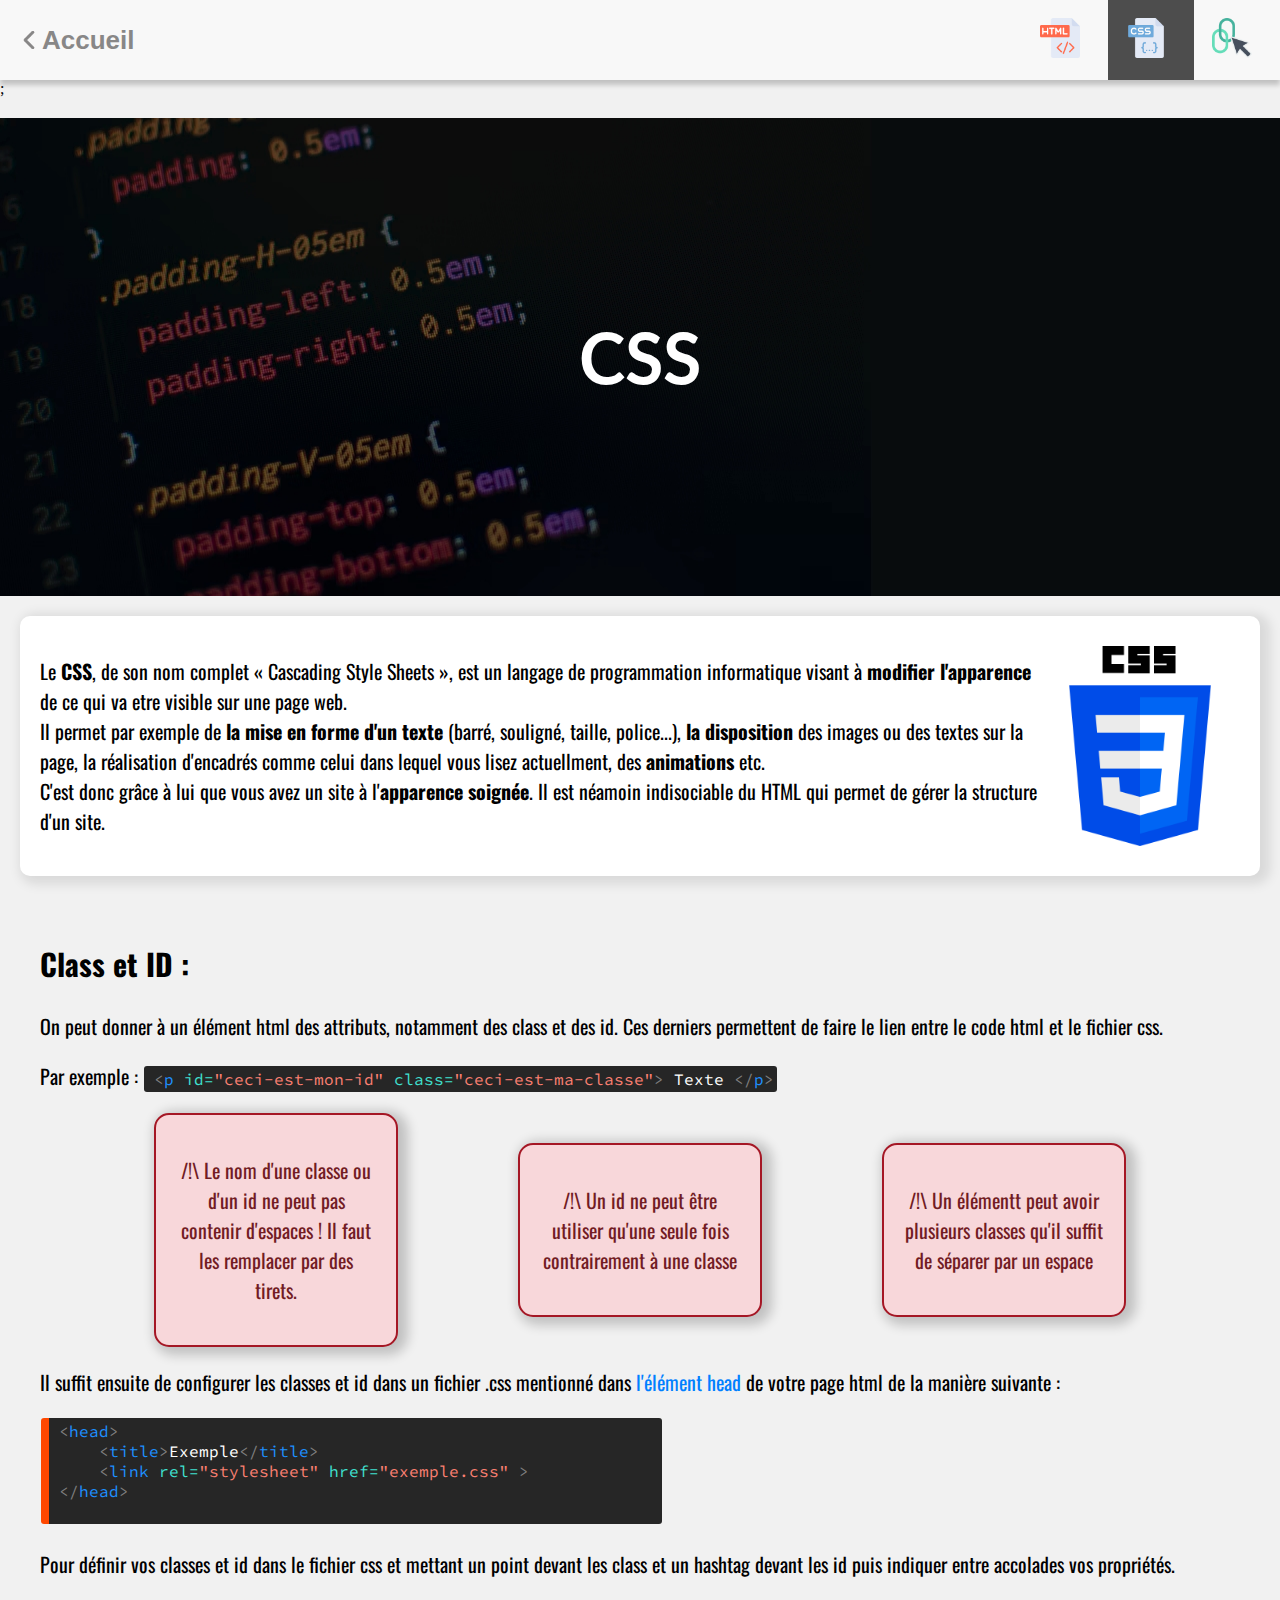
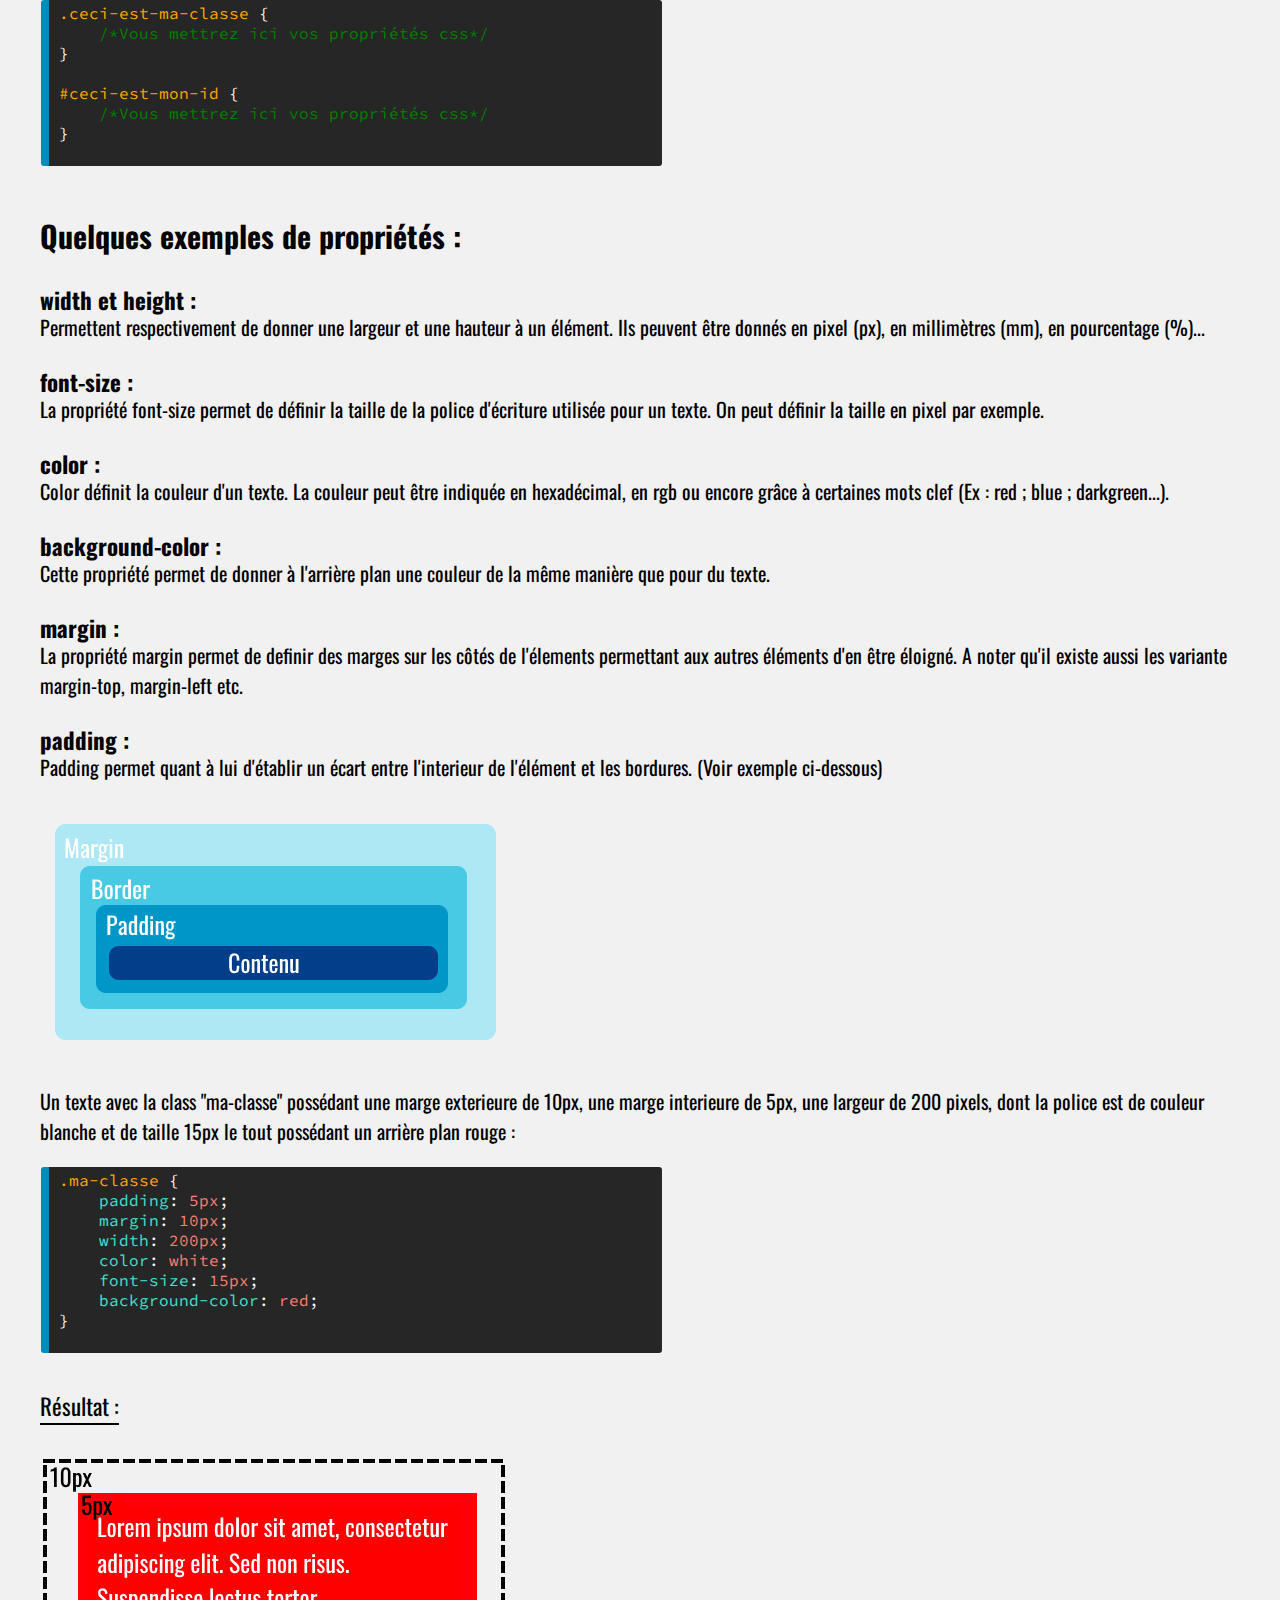
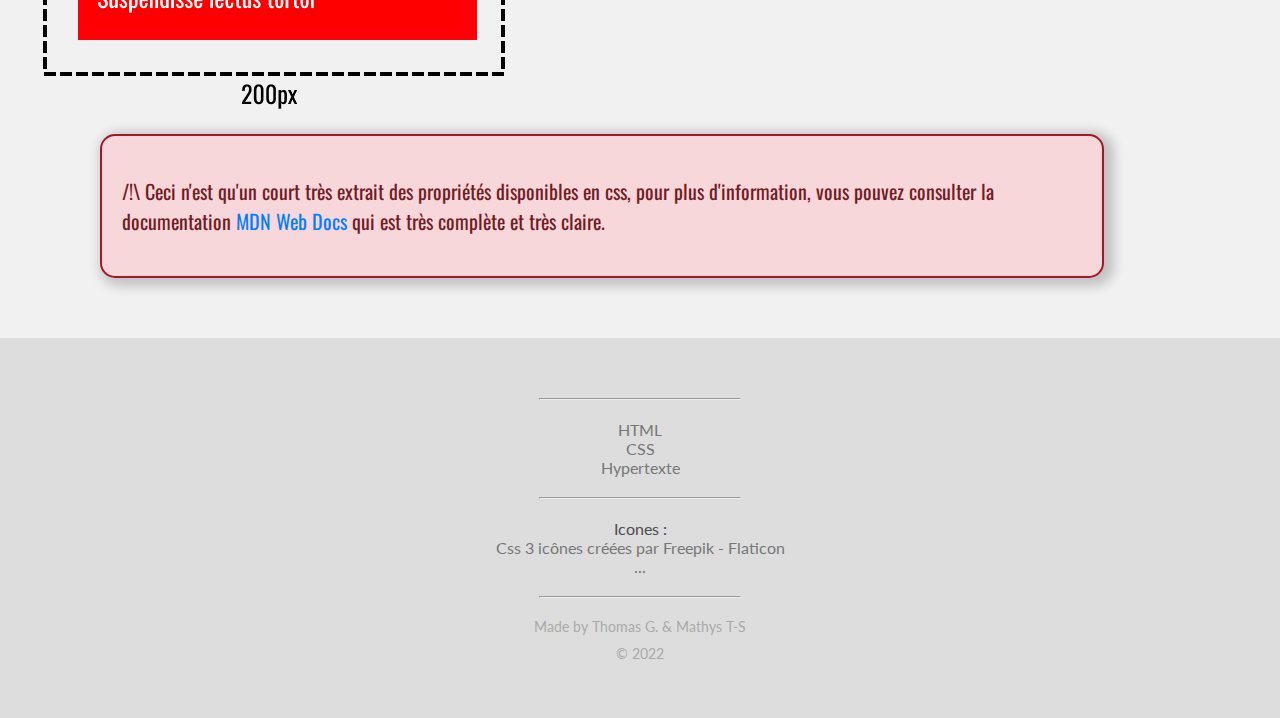
<file: grp6/css.html>
<!DOCTYPE html>
<html>
<head>
    <meta charset="UTF-8" />
    <meta name="viewport" content="width=device-width" />
    <link rel="stylesheet" href="style/default.css" />
    <link rel="stylesheet" href="style/navigation-bar.css" />
    <link rel="stylesheet" href="style/footer.css" />
    <title>CSS</title>
    <link rel="icon" type="image/png" href="img/css.png" />

    <!-- Polices d'ecriture : -->
    <link rel="preconnect" href="https://fonts.googleapis.com"> 
    <link rel="preconnect" href="https://fonts.gstatic.com" crossorigin> 
    <link href="https://fonts.googleapis.com/css2?family=Oswald:wght@300&display=swap" rel="stylesheet">
    <link href="https://fonts.googleapis.com/css2?family=Lato&display=swap" rel="stylesheet"> 
</head>

<body>
    <header>

        <div class="navigation-bar">
            <a href="../2nd5-grp6.html">
                <div class="navigation-left">
                    <img src="img/fleche.png" id="fleche"/>
                    <h1>Accueil</h1>
                </div>
            </a>
            
            <nav>
                    <ul>
                        <a href="html.html">
                            <div class="navigation-container">
                                <li><img class="navigation-icon" src="./img/html.png" ></li>
                            </div>
                        </a>
                        <a href="#">
                            <div class="navigation-container active">
                                <li><img class="navigation-icon" src="./img/css.png" ></li>
                            </div>
                        </a>
                        <a href="hyperlink.html">
                            <div class="navigation-container">
                                <li><img class="navigation-icon" src="./img/hyperlink.png" ></li>
                            </div>
                        </a>
                    </ul>
            </nav>
        </div>
        
    </header>;
    <div class="head" id="head-css">
        <h1>CSS</h1>
    </div>
    <div class="bloc">
        <p>
            Le <b>CSS</b>, de son nom complet « Cascading Style Sheets », est un langage de programmation informatique visant à <b>modifier l'apparence</b> de ce qui va etre visible sur une page web. <br>
            Il permet par exemple de <b>la mise en forme d'un texte</b> (barré, souligné, taille, police...), <b>la disposition</b> des images ou des textes sur la page, 
            la réalisation d'encadrés comme celui dans lequel vous lisez actuellment, des <b>animations</b> etc. <br>
            C'est donc grâce à lui que vous avez un site à l'<b>apparence soignée</b>. Il est néamoin indisociable du HTML qui permet de gérer la structure d'un site. 
        </p>
        <img id="css-logo" src="img/css-3-logo.png">
    </div>
    <div class="css-content">
        <h2>Class et ID :</h2>
        <p>On peut donner à un élément html des attributs, notamment des class et des id. Ces derniers permettent de faire le lien entre le code html et le fichier css.</p>
        <p>
            Par exemple :
            <span class="code" style="width: auto;" >
                <span class="balise">&lt;</span><span class="balise-text">p</span> <span class="attribute">id=</span><span class="attribute-value">"ceci-est-mon-id"</span> <span class="attribute">class=</span><span class="attribute-value">"ceci-est-ma-classe"</span><span class="balise">&gt;</span>
                Texte
                <span class="balise">&lt;/</span><span class="balise-text">p</span><span class="balise">&gt;</span>
            </span>
        </p>
        <div class="warning">
            <div class="warning-items">
               <p>/!\ Le nom d'une classe ou d'un id ne peut pas contenir d'espaces ! Il faut les remplacer par des tirets.</p> 
            </div>
            <div class="warning-items">
                <p>/!\ Un id ne peut être utiliser qu'une seule fois contrairement à une classe</p>
            </div>
            <div class="warning-items">
                <p>/!\ Un élémentt peut avoir plusieurs classes qu'il suffit de séparer par un espace</p>
            </div>
        </div>
        <p>Il suffit ensuite de configurer les classes et id dans un fichier .css mentionné dans <a href="html.html#head">l'élément head</a> de votre page html de la manière suivante :</p>
        <pre class="code html-language">
<span class="balise">&lt;</span><span class="balise-text">head</span><span class="balise">&gt;</span>
    <span class="balise">&lt;</span><span class="balise-text">title</span><span class="balise">&gt;</span>Exemple<span class="balise">&lt;/</span><span class="balise-text">title</span><span class="balise">&gt;</span>
    <span class="balise">&lt;</span><span class="balise-text">link</span> <span class="attribute">rel=</span><span class="attribute-value">"stylesheet"</span> <span class="attribute">href=</span><span class="attribute-value">"exemple.css"</span> <span class="balise">&gt;</span>
<span class="balise">&lt;/</span><span class="balise-text">head</span><span class="balise">&gt;</span>
        </pre>
        <p>Pour définir vos classes et id dans le fichier css et mettant un point devant les class et un hashtag devant les id puis indiquer entre accolades vos propriétés.</p>
        <pre class="code css-language">
<span class="css-id">.ceci-est-ma-classe</span> {
    <span class="comment">/*Vous mettrez ici vos propriétés css*/</span>
}

<span class="css-id">#ceci-est-mon-id</span> {
    <span class="comment">/*Vous mettrez ici vos propriétés css*/</span>
}
        </pre>
        <br><br>
        <h2>Quelques exemples de propriétés :</h2>
        <h3>width et height :</h3>
        <p>Permettent respectivement de donner une largeur et une hauteur à un élément. Ils peuvent être donnés en pixel (px), en millimètres (mm), en pourcentage (%)... </p>
        <h3>font-size :</h3>
        <p>La propriété font-size permet de définir la taille de la police d'écriture utilisée pour un texte. On peut définir la taille en pixel par exemple.</p>
        <h3>color :</h3>
        <p>Color définit la couleur d'un texte. La couleur peut être indiquée en hexadécimal, en rgb ou encore grâce à certaines mots clef (Ex : red ; blue ; darkgreen...).</p>
        <h3>background-color :</h3>
        <p>Cette propriété permet de donner à l'arrière plan une couleur de la même manière que pour du texte.</p>
        <h3>margin :</h3>
        <p>La propriété margin permet de definir des marges sur les côtés de l'élements permettant aux autres éléments d'en être éloigné. A noter qu'il existe aussi les variante margin-top, margin-left etc.</p>
        <h3>padding :</h3>
        <p>Padding permet quant à lui d'établir un écart entre l'interieur de l'élément et les bordures. (Voir exemple ci-dessous)</p>
        <img class="schema-css" src="./img/schema_css.png" alt="schema paddding/margin" ><br>
        <p>Un texte avec la class "ma-classe" possédant une marge exterieure de 10px, une marge interieure de 5px, une largeur de 200 pixels, dont la police est de couleur blanche et de taille 15px le tout possédant un arrière plan rouge :</p>
        <pre class="code css-language">
<span class="css-id">.ma-classe</span> {
    <span class="attribute">padding</span>: <span class="attribute-value">5px</span>;
    <span class="attribute">margin</span>: <span class="attribute-value">10px</span>;
    <span class="attribute">width</span>: <span class="attribute-value">200px</span>;
    <span class="attribute">color</span>: <span class="attribute-value">white</span>;
    <span class="attribute">font-size</span>: <span class="attribute-value">15px</span>;
    <span class="attribute">background-color</span>: <span class="attribute-value">red</span>;
}
        </pre>
        <h4>Résultat :</h4>
        <img class="schema-css" src="./img/schema_result.png" alt="schema paddding/margin" >
        <div class="warning-items" style="width: 80%; margin-top: 20px;">
            <p>/!\ Ceci n'est qu'un court très extrait des propriétés disponibles en css, pour plus d'information, vous pouvez consulter la documentation <a href="https://developer.mozilla.org/fr/" target="_blank">MDN Web Docs</a> qui est très complète et très claire.</p> 
         </div>
    </div>
    <footer class="footer">
        <ul>
            <hr>
            <li><a href="html.html">HTML</a></li>
            <li><a href="#">CSS</a></li>
            <li><a href="hyperlink.html">Hypertexte</a></li>
            <hr>
            Icones :
            <li><a href="https://www.flaticon.com/fr/icones-gratuites/css-3" title="css 3 icônes">Css 3 icônes créées par Freepik - Flaticon</a></li>
            <li><a href="../2nd5-grp6.html#pied_de_page">...</a></li>
            <hr>
            <li class="copyright">Made by Thomas G. & Mathys T-S</li>
            <li class="copyright">&copy; 2022</li>
        </ul>
    </footer>
</body>
</html>
</file>
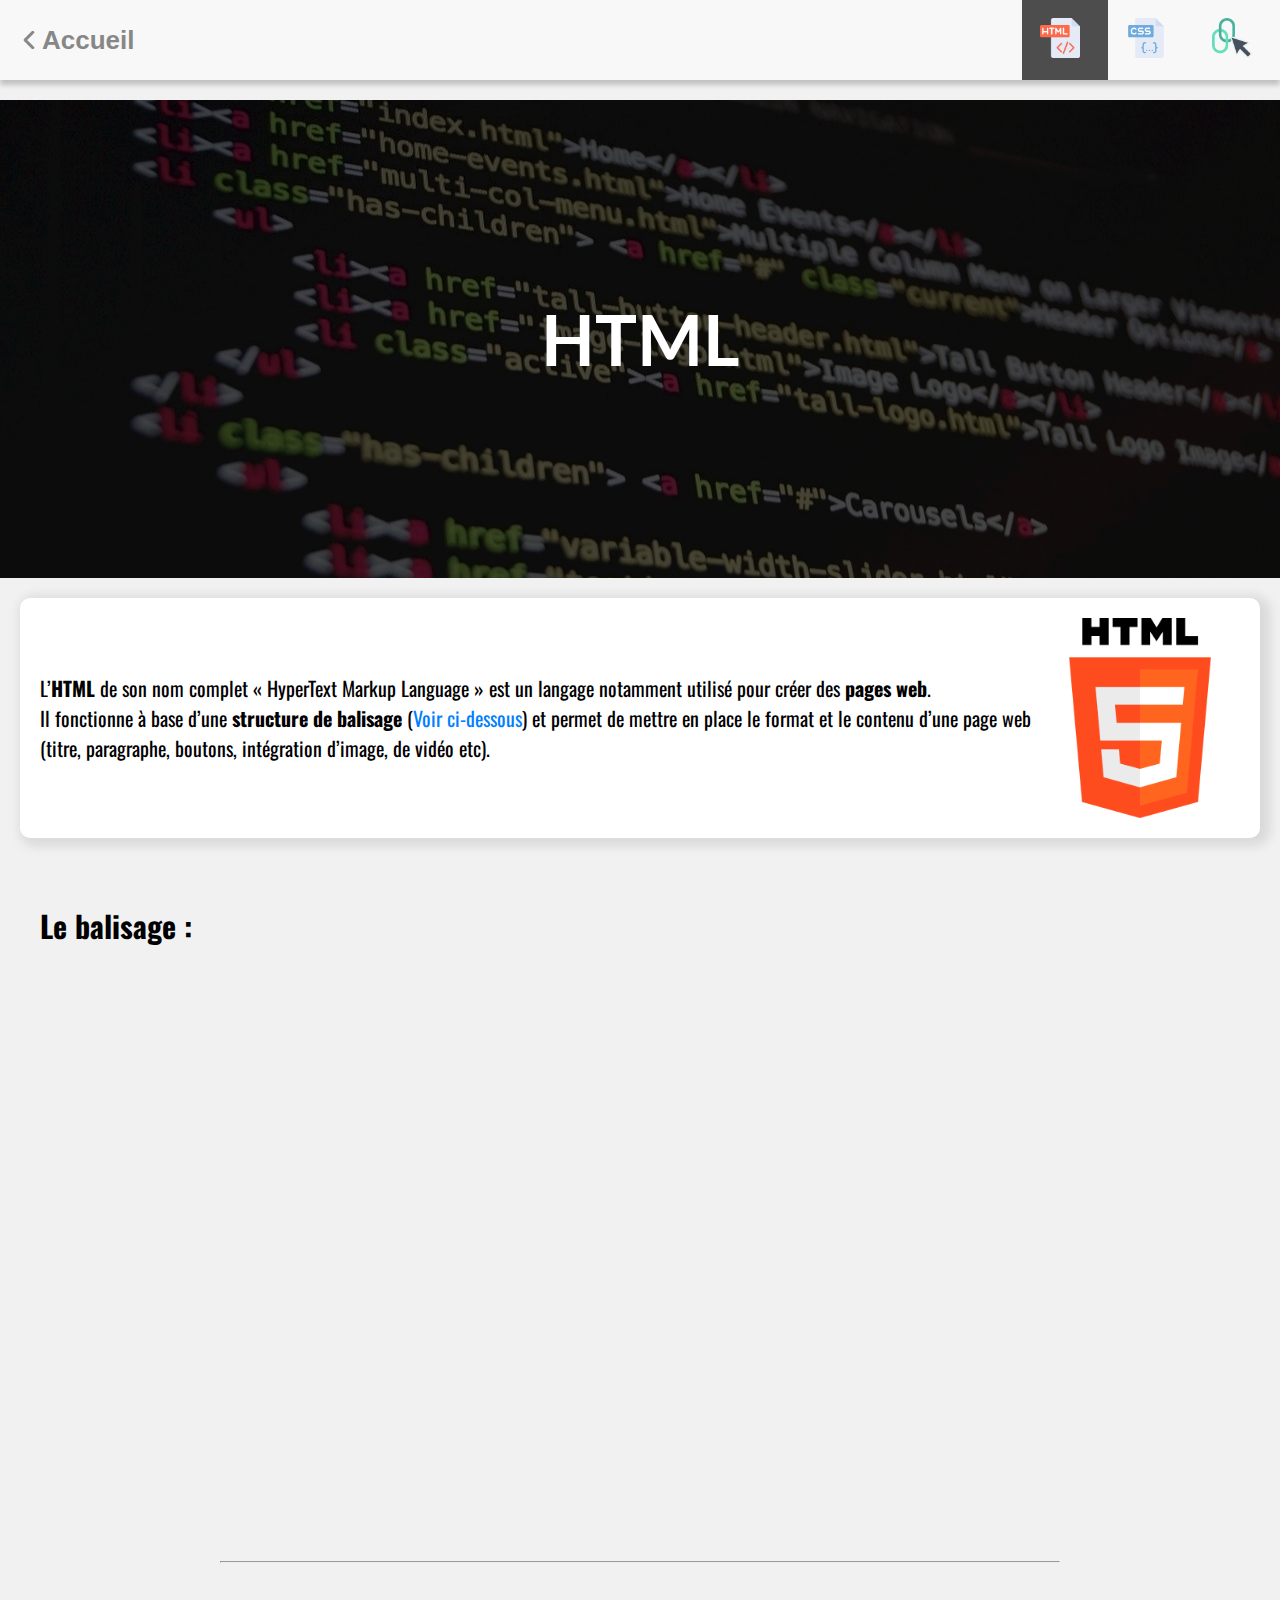
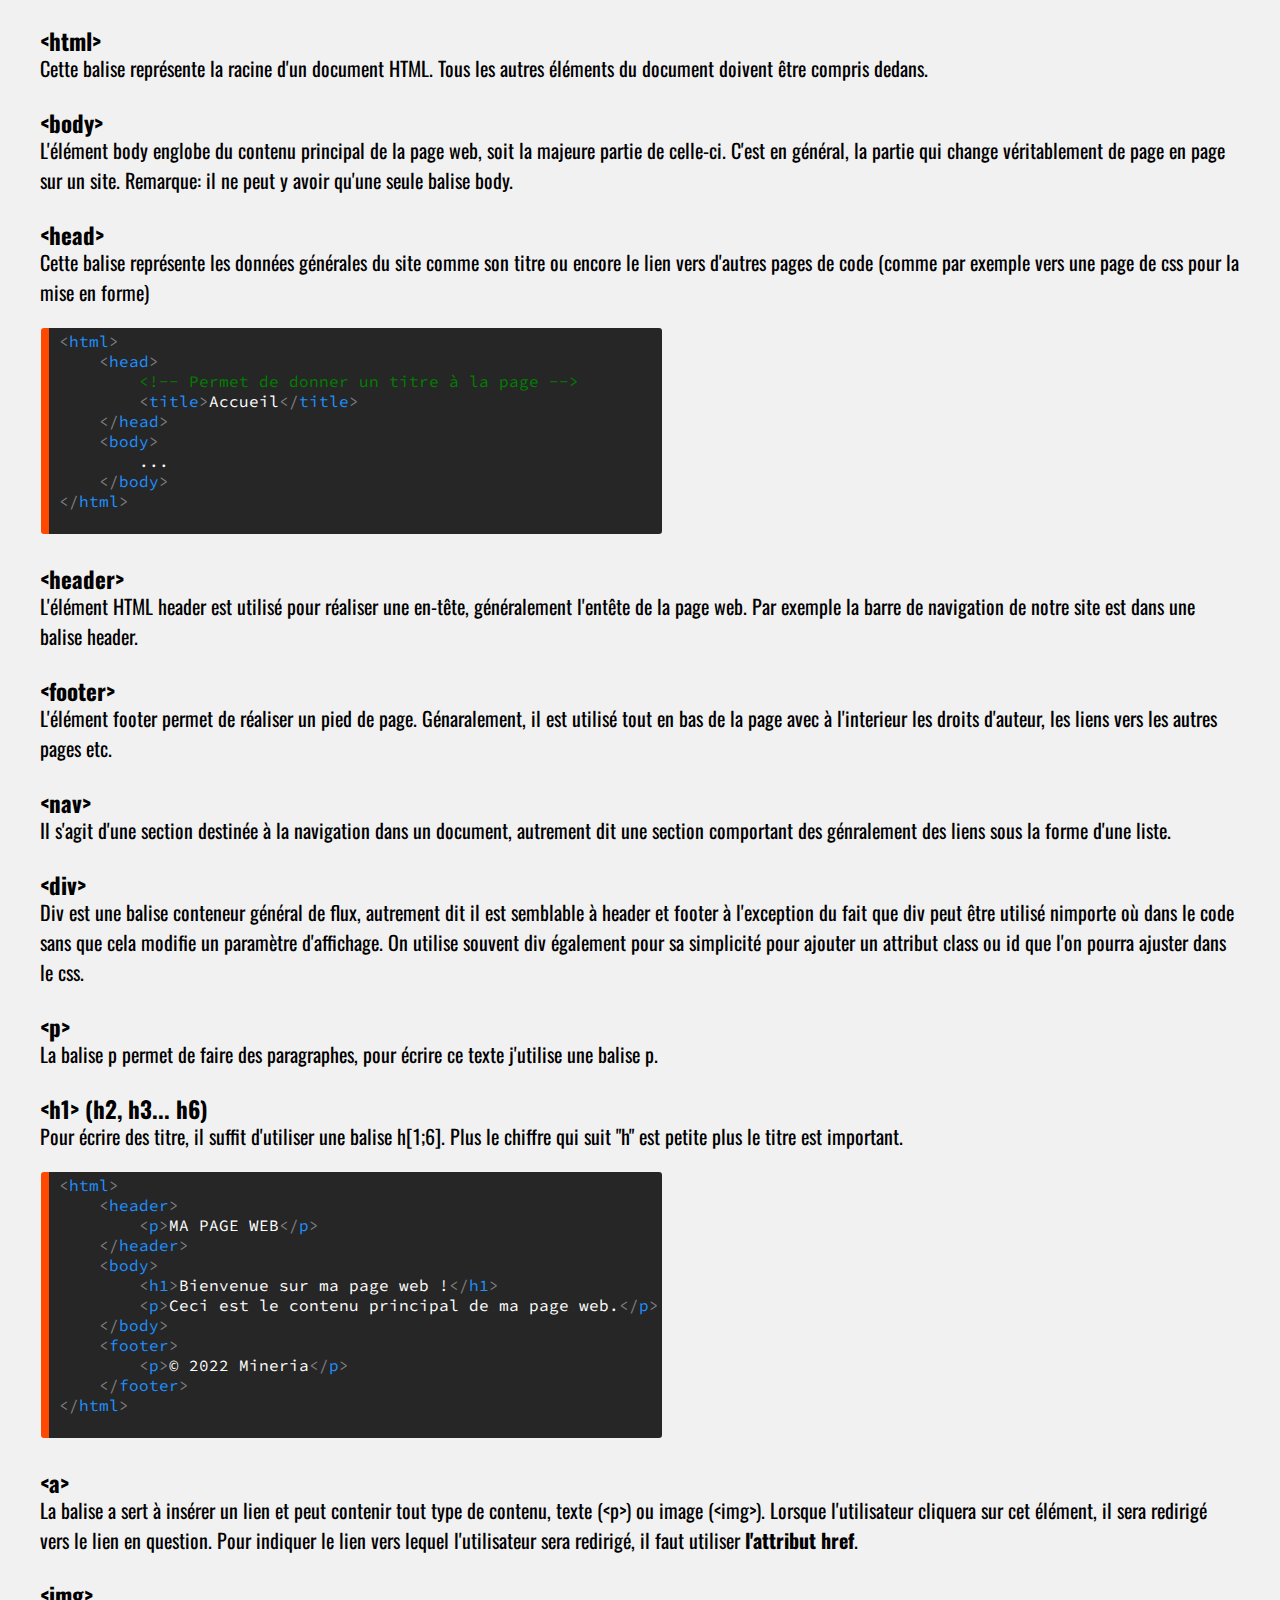
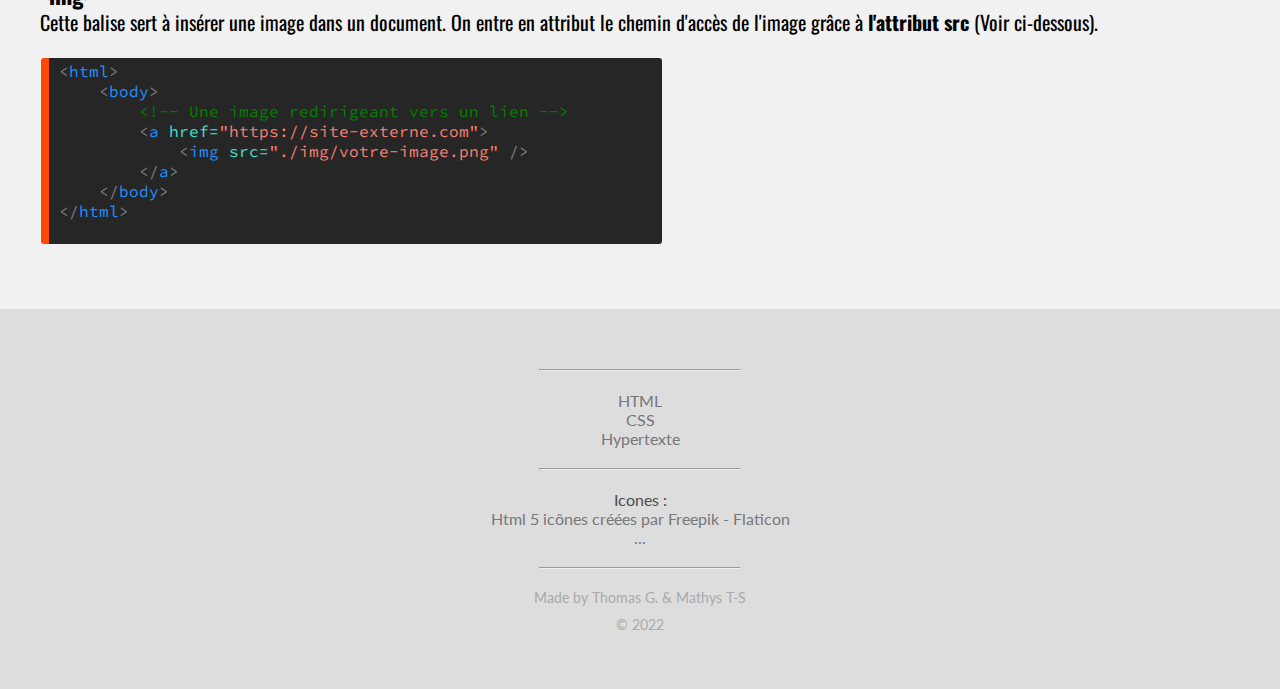
<file: grp6/html.html>
<!DOCTYPE html>
<html>
<head>
    <meta charset= "UTF-8" /> <!-- Pour les caractères spéciaux -->
    <meta name="viewport" content="width=device-width" /> <!-- Permet le responsive design -->

    <!-- Les fichiers css : -->
    <link rel="stylesheet" href="style/default.css" />
    <link rel="stylesheet" href="style/navigation-bar.css" />
    <link rel="stylesheet" href="style/footer.css" />
    <title>HTML</title>
    <link rel="icon" type="image/png" href="img/html.png" />

    <!-- Polices d'ecriture : -->
    <link rel="preconnect" href="https://fonts.googleapis.com"> 
    <link rel="preconnect" href="https://fonts.gstatic.com" crossorigin> 
    <link href="https://fonts.googleapis.com/css2?family=Oswald:wght@300&display=swap" rel="stylesheet">
    <link href="https://fonts.googleapis.com/css2?family=Lato&display=swap" rel="stylesheet"> 
    <link href="https://fonts.googleapis.com/css2?family=Source+Code+Pro:wght@300&display=swap" rel="stylesheet"> 
    
    <!-- Les fichiers javaScript : -->
    <script defer src="./scripts/app.js"></script>

</head>

<body>
    <header>

        <div class="navigation-bar">
            <a href="../2nd5-grp6.html">
                <div class="navigation-left">
                    <img src="img/fleche.png" id="fleche"/>
                    <h1>Accueil</h1>
                </div>
            </a>
            
            <nav>
                    <ul>
                        <a href="#">
                            <div class="navigation-container active">
                                <li><img class="navigation-icon" src="./img/html.png" ></li>
                            </div>
                        </a>
                        <a href="css.html">
                            <div class="navigation-container">
                                <li><img class="navigation-icon" src="./img/css.png" ></li>
                            </div>
                        </a>
                        <a href="hyperlink.html">
                            <div class="navigation-container">
                                <li><img class="navigation-icon" src="./img/hyperlink.png" ></li>
                            </div>
                        </a>
                    </ul>
            </nav>
        </div>
        
    </header>

    <div class="head" id="head-html">
        <h1>HTML</h1>
    </div>

    <div class="bloc">
        <p>
            L’<b>HTML</b> de son nom complet « HyperText Markup Language » est un langage notamment utilisé pour créer des <b>pages web</b>. <br>
            Il fonctionne à base d’une <b>structure de balisage</b> (<a href="#balisage">Voir ci-dessous</a>) 
            et permet de mettre en place le format et le contenu d’une page web (titre, paragraphe, boutons, intégration d’image,  de vidéo etc).
        </p>
        <img id="html-logo" src="img/html-5-logo.png" alt="logo du langage HTML">
    </div>

    <div id="balisage">
        <h2>Le balisage :</h2>
        <div id="balisage-schema">
                <div id="img-balisage">
                <img src="img/schema_html.png" alt="schema d'un exemple de balisage HTML"/>
                <p>
                    Exemple de balisage HTML
                </p>
            </div>
            <p id="text-balisage">
                Les langages de balisage fonctionnent reposent sur <b>des balises</b>, se sont des unités syntaxiques déliminant du texte pouvant être comprises par un programme informatique. <br>
                En HTML, les balises sont caractérisées par une suite de caractères <b>encadré par les signes &lt; et &gt;</b>. Elles <b>fonctionnent par deux</b>, une balise d'ouverture et une balise de fermeture sous la forme &lt;/...&gt; <br>
                <br><u>Par exemple :</u><br>
                <span class="code" style="width: auto;" >
                    <span class="balise">&lt;</span><span class="balise-text">p</span><span class="balise">&gt;</span>
                    Ceci est un paragraphe
                    <span class="balise">&lt;/</span><span class="balise-text">p</span><span class="balise">&gt;</span>
                </span><br>
                Ici, c'est la balise &lt;p&gt; (permet de définir un paragraphe) qui est utilisée. On peut voir la balise d'ouverture et celle de fermeture avec la phrase contenue dans cet élément.
                <br>
                <!-- <button class="border-button">Ceci est un boutton de test</button> -->
            </p>
        </div>
        
        <hr style="margin: 20px 15%;">
        <div>
            <!-- Ceci est un paragraphe qui présennte les différentes balises présente sur l'image du dessus avec premièrement, les balises html, body et head. 
            Ensuite les fonctions des balises header, nav, div et footer sont expliquées. Puis pour finir, c'est au tour de a, p et img. 
            Avec des exemple de code pour illustrer convenablement les propos ainsi qu'une sous partie pour chaque balise pour garder une page ahérée et agréable à lire. -->
            <br>
            <h3>&lt;html&gt;</h3>
            <p>Cette balise représente la racine d'un document HTML. Tous les autres éléments du document doivent être compris dedans.</p>
            <h3>&lt;body&gt;</h3>
            <p>L'élément body englobe du contenu principal de la page web, soit la majeure partie de celle-ci. C'est en général, la partie qui change véritablement de page en page sur un site. Remarque: il ne peut y avoir qu'une seule balise body.</p>
            <h3 id="head">&lt;head&gt;</h3>
            <p>Cette balise représente les données générales du site comme son titre ou encore le lien vers d'autres pages de code (comme par exemple vers une page de css pour la mise en forme)</p>
            <pre class="code html-language">
<span class="balise">&lt;</span><span class="balise-text">html</span><span class="balise">&gt;</span>  
    <span class="balise">&lt;</span><span class="balise-text">head</span><span class="balise">&gt;</span>
        <span class="comment">&lt;!-- Permet de donner un titre à la page --&gt;</span>
        <span class="balise">&lt;</span><span class="balise-text">title</span><span class="balise">&gt;</span>Accueil<span class="balise">&lt;/</span><span class="balise-text">title</span><span class="balise">&gt;</span>
    <span class="balise">&lt;/</span><span class="balise-text">head</span><span class="balise">&gt;</span>
    <span class="balise">&lt;</span><span class="balise-text">body</span><span class="balise">&gt;</span>
        ...
    <span class="balise">&lt;/</span><span class="balise-text">body</span><span class="balise">&gt;</span>
<span class="balise">&lt;/</span><span class="balise-text">html</span><span class="balise">&gt;</span>
            </pre><br>
            <h3>&lt;header&gt;</h3>
            <p>L'élément HTML header est utilisé pour réaliser une en-tête, généralement l'entête de la page web. Par exemple la barre de navigation de notre site est dans une balise header.</p>
            <h3>&lt;footer&gt;</h3>
            <p>L'élément footer permet de réaliser un pied de page. Génaralement, il est utilisé tout en bas de la page avec à l'interieur les droits d'auteur, les liens vers les autres pages etc.</p>
            <h3>&lt;nav&gt;</h3>
            <p>Il s'agit d'une section destinée à la navigation dans un document, autrement dit une section comportant des génralement des liens sous la forme d'une liste.</p>
            <h3>&lt;div&gt;</h3>
            <p>Div est une balise conteneur général de flux, autrement dit il est semblable à header et footer à l'exception du fait que div peut être utilisé nimporte où dans le code sans que cela modifie un paramètre d'affichage. On utilise souvent div également pour sa simplicité pour ajouter un attribut class ou id que l'on pourra ajuster dans le css.</p>
            <h3>&lt;p&gt;</h3>
            <p>La balise p permet de faire des paragraphes, pour écrire ce texte j'utilise une balise p.</p>
            <h3>&lt;h1&gt; (h2, h3... h6)</h3>
            <p>Pour écrire des titre, il suffit d'utiliser une balise h[1;6]. Plus le chiffre qui suit "h" est petite plus le titre est important.</p>
            <pre class="code html-language">
<span class="balise">&lt;</span><span class="balise-text">html</span><span class="balise">&gt;</span>
    <span class="balise">&lt;</span><span class="balise-text">header</span><span class="balise">&gt;</span>
        <span class="balise">&lt;</span><span class="balise-text">p</span><span class="balise">&gt;</span>MA PAGE WEB<span class="balise">&lt;/</span><span class="balise-text">p</span><span class="balise">&gt;</span>
    <span class="balise">&lt;/</span><span class="balise-text">header</span><span class="balise">&gt;</span>
    <span class="balise">&lt;</span><span class="balise-text">body</span><span class="balise">&gt;</span>
        <span class="balise">&lt;</span><span class="balise-text">h1</span><span class="balise">&gt;</span>Bienvenue sur ma page web !<span class="balise">&lt;/</span><span class="balise-text">h1</span><span class="balise">&gt;</span>
        <span class="balise">&lt;</span><span class="balise-text">p</span><span class="balise">&gt;</span>Ceci est le contenu principal de ma page web.<span class="balise">&lt;/</span><span class="balise-text">p</span><span class="balise">&gt;</span>
    <span class="balise">&lt;/</span><span class="balise-text">body</span><span class="balise">&gt;</span>
    <span class="balise">&lt;</span><span class="balise-text">footer</span><span class="balise">&gt;</span>
        <span class="balise">&lt;</span><span class="balise-text">p</span><span class="balise">&gt;</span>&copy; 2022 Mineria<span class="balise">&lt;/</span><span class="balise-text">p</span><span class="balise">&gt;</span>
    <span class="balise">&lt;/</span><span class="balise-text">footer</span><span class="balise">&gt;</span>
<span class="balise">&lt;/</span><span class="balise-text">html</span><span class="balise">&gt;</span>
            </pre>
            <h3 id="a">&lt;a&gt;</h3>
            <p>La balise a sert à insérer un lien et peut contenir tout type de contenu, texte (&lt;p&gt;) ou image (&lt;img&gt;). Lorsque l'utilisateur cliquera sur cet élément, il sera redirigé vers le lien en question. Pour indiquer le lien vers lequel l'utilisateur sera redirigé, il faut utiliser <b>l'attribut href</b>.</p>
            <h3>&lt;img&gt;</h3>
            <p>Cette balise sert à insérer une image dans un document. On entre en attribut le chemin d'accès de l'image grâce à <b>l'attribut src</b> (Voir ci-dessous).</p>
            <pre class="code html-language">
<span class="balise">&lt;</span><span class="balise-text">html</span><span class="balise">&gt;</span>
    <span class="balise">&lt;</span><span class="balise-text">body</span><span class="balise">&gt;</span>
        <span class="comment">&lt;!-- Une image redirigeant vers un lien --&gt;</span>
        <span class="balise">&lt;</span><span class="balise-text">a</span><span class="attribute"> href=</span><span class="attribute-value">"https://site-externe.com"</span><span class="balise">&gt;</span>
            <span class="balise">&lt;</span><span class="balise-text">img</span><span class="attribute"> src=</span><span class="attribute-value">"./img/votre-image.png"</span><span class="balise"> /&gt;</span>
        <span class="balise">&lt;/</span><span class="balise-text">a</span><span class="balise">&gt;</span>
    <span class="balise">&lt;/</span><span class="balise-text">body</span><span class="balise">&gt;</span>
<span class="balise">&lt;/</span><span class="balise-text">html</span><span class="balise">&gt;</span>
            </pre>
        </div>
    </div>

    <footer class="footer">
        <ul>
            <hr>
            <li><a href="#">HTML</a></li>
            <li><a href="css.html">CSS</a></li>
            <li><a href="hyperlink.html">Hypertexte</a></li>
            <hr>
            Icones :
            <li><a href="https://www.flaticon.com/fr/icones-gratuites/html-5" title="html 5 icônes">Html 5 icônes créées par Freepik - Flaticon</a></li>
            <li><a href="../2nd5-grp6.html#pied_de_page">...</a></li>
            <hr>
            <li class="copyright">Made by Thomas G. & Mathys T-S</li>
            <li class="copyright">&copy; 2022</li>
        </ul>
    </footer>
</body>
</html>
</file>
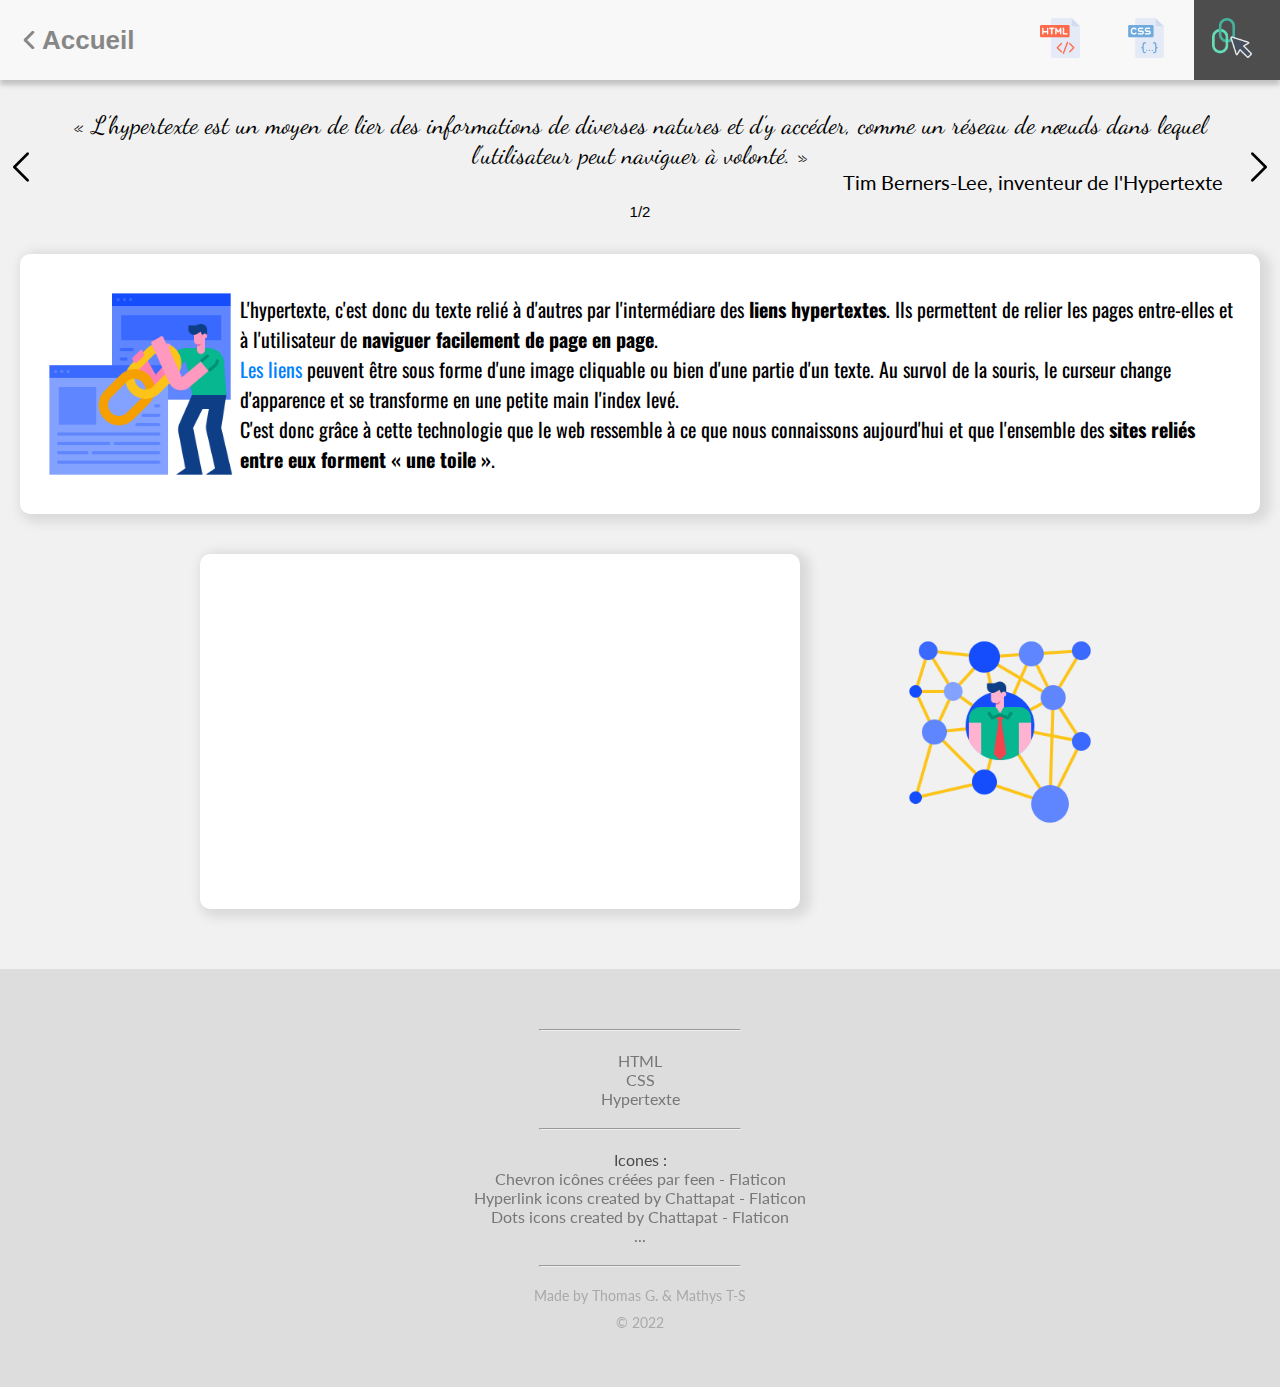
<file: grp6/hyperlink.html>
<!DOCTYPE html>
<html>
<head>
    <meta charset="UTF-8" />
    <meta name="viewport" content="width=device-width" />
    <link rel="stylesheet" href="style/default.css" />
    <link rel="stylesheet" href="style/navigation-bar.css" />
    <link rel="stylesheet" href="style/footer.css" />
    <title>Hypertexte</title>
    <link rel="icon" type="image/png" href="img/hyperlink.png" />
    <link rel="preconnect" href="https://fonts.googleapis.com">
    <link rel="preconnect" href="https://fonts.gstatic.com" crossorigin>
    <link href="https://fonts.googleapis.com/css2?family=Dancing+Script:wght@500&family=Lato:wght@300&family=Open+Sans:wght@300&family=Oswald:wght@300&family=Source+Code+Pro:wght@300&display=swap" rel="stylesheet"> 
    <!-- Les fichiers javaScript : -->
    <script defer src="./scripts/quotes.js"></script>
</head>

<body>
    <header>

        <div class="navigation-bar">
            <a href="../2nd5-grp6.html">
                <div class="navigation-left">
                    <img src="img/fleche.png" id="fleche"/>
                    <h1>Accueil</h1>
                </div>
            </a>
            
            <nav>
                    <ul>
                        <a href="html.html">
                            <div class="navigation-container">
                                <li><img class="navigation-icon" src="./img/html.png" ></li>
                            </div>
                        </a>
                        <a href="css.html">
                            <div class="navigation-container">
                                <li><img class="navigation-icon" src="./img/css.png" ></li>
                            </div>
                        </a>
                        <a href="#">
                            <div class="navigation-container active">
                                <li><img class="navigation-icon" src="./img/hyperlink.png" ></li>
                            </div>
                        </a>
                    </ul>
            </nav>
        </div>
        
    </header>
    <div class="quotes">
        <img id="switch-btn" src="./img/chevron-gauche.png" height="32px">
        <blockquote id="quote1">
            « L’hypertexte est un moyen de lier des informations de diverses natures et d’y accéder, 
            comme un réseau de nœuds dans lequel l’utilisateur peut naviguer à volonté. »
            <p>Tim Berners-Lee, inventeur de l'Hypertexte</p>
            <small>1/2</small>
        </blockquote>
        <blockquote id="quote2">
            « L’hypertexte est du texte qui ne se limite pas à être linéaire. […] 
            L’hypertexte est du texte qui contient des liens vers d’autres textes. 
            Le terme a été inventé par Ted Nelson vers 1965. »
            <p>Tim Berners-Lee, inventeur de l'Hypertexte</p>
            <small>2/2</small>
        </blockquote>
        <img id="switch-btn2" src="./img/chevron-droit.png" height="32px">
    </div>
    <div class="bloc">
        <img src="./img/backlink.png" alt="liens hypertextes schema">
        <p>
            L'hypertexte, c'est donc du texte relié à d'autres par l'intermédiare des <b>liens hypertextes</b>. 
            Ils permettent de relier les pages entre-elles et à l'utilisateur de <b>naviguer facilement de page en page</b>.<br>
            <a href="html.html#a">Les liens</a> peuvent être sous forme d'une image cliquable ou bien d'une partie d'un texte. 
            Au survol de la souris, le curseur change d'apparence et se transforme en une petite main l'index levé. <br>
            C'est donc grâce à cette technologie que le web ressemble à ce que nous connaissons aujourd'hui et que l'ensemble
            des <b>sites reliés entre eux forment « une toile »</b>.
        </p>
    </div>
    <div id="hyperlink-video">
        <iframe class="bloc" width="560" height="315" src="https://www.youtube.com/embed/PWnWeG1uiMw" title="YouTube video player" frameborder="0" allow="accelerometer; autoplay; clipboard-write; encrypted-media; gyroscope; picture-in-picture" allowfullscreen></iframe>
        <img src="./img/network.png" alt="network schema">
    </div>

    <footer class="footer">
        <ul>
            <hr>
            <li><a href="html.html">HTML</a></li>
            <li><a href="css.html">CSS</a></li>
            <li><a href="#">Hypertexte</a></li>
            <hr>
            Icones :
            <li><a href="https://www.flaticon.com/fr/icones-gratuites/chevron" title="chevron icônes">Chevron icônes créées par feen - Flaticon</a></li>
            <li><a href="https://www.flaticon.com/free-icons/hyperlink" title="hyperlink icons">Hyperlink icons created by Chattapat - Flaticon</a></li>
            <li><a href="https://www.flaticon.com/free-icons/dots" title="dots icons">Dots icons created by Chattapat - Flaticon</a></li>
            <li><a href="../2nd5-grp6.html#pied_de_page">...</a></li>
            <hr>
            <li class="copyright">Made by Thomas G. & Mathys T-S</li>
            <li class="copyright">&copy; 2022</li>
        </ul>
    </footer>
</body>
</html>
</file>
<file: grp6/style/default.css>
@import url('https://fonts.googleapis.com/css2?family=Dancing+Script:wght@500&family=Lato:wght@300&family=Open+Sans:wght@300&family=Oswald:wght@300&family=Source+Code+Pro:wght@300&display=swap');

html,body,header {
    padding: 0;
    margin: 0;
    background-color: #f1f1f1;
    scroll-behavior: smooth;
}


h2 {
    font-family: 'Oswald','Helvetica Neue', Helvetica, Arial, sans-serif;
    font-size: 30px;
}

h3 {
    font-family: 'Oswald','Helvetica Neue', Helvetica, Arial, sans-serif;
    font-size: 23px;
    margin-bottom: -25px;
}

h4 {
    font-family: 'Oswald','Helvetica Neue', Helvetica, Arial, sans-serif;
    font-size: 23px;
    font-weight: normal;
    width: fit-content;
    border-bottom: solid 2px black;
}

p {
    font-family: 'Oswald','Helvetica Neue', Helvetica, Arial, sans-serif;
    font-size: 20px;
}

p > b {
   font-weight: bold;
}

p > u {
    text-decoration: underline;
}

p > a {
    text-decoration: none;
    color: #0080ff;
}
p > a:visited {
    color: #0080ff;
}
p > a:hover {
    color: #00b4ff;
    text-decoration: underline;
}

blockquote, small {
    margin: 0;
}

/* grand titre avec background */
#head-html {
    background-image: url(../img/html_background.jpg);
}

#head-css {
    background-image: url(../img/css_background.jpg);
}

.head {

    background-repeat: unset;
    margin-top: 20px;
    padding-top: 150px;
    padding-bottom: 150px;

    text-align: center;
    color: white;
    font-family: 'Lato','Helvetica Neue', Helvetica, Arial, sans-serif;
    font-size: 35px;

    animation-duration: 3s;
    animation-name: apparition;
}
@keyframes apparition {
    from {
        color: transparent;
        width: 10%;
    }

    to {
        color: white;
        width: 100%;
    }
}

@media screen and (max-width: 500px) {
    .head {
        animation-duration: 2s;
    }
}


/* Definition HTML et CSS */
.bloc {
    display: flex;
    align-items: center;
    padding: 20px;
    margin: 20px;
    background-color: white;
    border-radius: 10px;
    box-shadow: 5px 3px 12px 5px rgba(0,0,0,0.1);
}

.bloc img{    /*logo à droite de la définition du langage */
    width: 200px;
    height: 100%;
}

@media screen and (max-width: 850px) {
    .bloc {
        display: block;
    }
    .bloc img {
        display: block;
        margin: auto;
        width: 150px;
        height: 100%;
    }
}

/* Le Balisage : */
#balisage {
    align-items: center;
    padding: 20px;
    margin: 20px;
}

#balisage-schema {      /* cette classe englobe l'illutrastion et le texte à côté*/
    display: flex;
    background: transparent;
    overflow: hidden;
}

#img-balisage {         /* celle-ci l'image et sa légende */
    display: block;
    text-align: center;
    position: relative;
    left: -100%;
    opacity: 0;
    transition: 1s ease-out;
}
#img-balisage.active {
    left: 0;
    opacity: 1;
    background: transparent;
}

#img-balisage > p {
    margin-top: -10px;
}

#text-balisage {
    position: relative;
    right: -100%;
    opacity: 0;
    transition: 500ms ease-out 1s;
    background: transparent;
}
#text-balisage.active {
    right: 0;
    opacity: 1;
}

@media all and (max-width: 870px) {
    #balisage-schema {
        display: block;
    }
    #img-balisage > img {
        width: 80%;
        height: 80%;
    }
    #text-balisage {
        transition: 500ms ease-out 0s;
    }
    @media screen and (min-width: 600px) {
        #img-balisage > img {
            width: 60%;
            height: 60%;
        }
    }
}

/* .border-button {
    display: block;
    border-color: #1b1b1b;
    border-radius: 30px;
    padding: 10px;
    margin: 6px 0;
    background: transparent;
    font-family: 'Lato','Helvetica Neue', Helvetica, Arial, sans-serif;
    color: black;

    animation-name: float;
    animation-duration: 3s;
    animation-iteration-count: infinite;
}

.border-button:hover {
    background: #1b1b1b;
    color: #f1f1f1;
} */

@keyframes float {
    from {
        margin-top: 3px;
    }
    50% {
        margin-top: 10px;
    }
    to {
        margin-top: 3px;
    }
}

/* Couleurs et bloc de code */
.code {
    display: inline-block;
    width: 50%;
    background-color: #262626;
    margin: 1px;
    padding: 3px;
    border-radius: 3px;
    
    color: white;
	font-family: 'Source Code Pro', 'Courier New', Courier, monospace;
    font-size: 16px;
    padding-left: 10px;
}
@media all and (max-width: 1000px) {
    .code {
        width: 100%;
        overflow: scroll;
    }
}

.html-language {
    border-left: 8px solid #ff4800;
    overflow: scroll;
}

.css-language {
    border-left: 8px solid #008cba;
    overflow: scroll;
}

.code .balise {
    color: grey;
}

.code .balise-text {
    color: dodgerblue;
}

.code .comment {
    color: green;
}

.code .css-id {
    color: orange;
}

.code .attribute {
    color:turquoise
}
.code .attribute-value {
    color: salmon;
}

.quotes {
    margin: 30px 5px;
    display: flex;
    align-items: center;
}

.quotes  img {
    padding: 40px 0;
    cursor: pointer;
}

blockquote {
    text-align: center;
    margin: 0 20px;
    font-family: 'Dancing Script', 'Lato', Arial, cursive;
    font-size: 25px;
}

blockquote > p {
    margin: 0;
    text-align: right;
    font-family: 'Lato','Helvetica Neue', Helvetica, Arial, sans-serif;
    font-size: 20px;
}

blockquote > small {
    font-family: Arial, Helvetica, sans-serif;
    font-size: 15px;
}

#hyperlink-video {
    display: flex;
    align-items: center;
    justify-content: center;
    text-align: center;
    margin: 20px 0;
}

#hyperlink-video img {
    margin-left: 80px;
    width: 200px;
    height: 100%;
}

@media screen and (max-width: 850px) {
    #hyperlink-video {
        display: block;
    }
    #hyperlink-video img {
        display: block;
        margin: auto;
        margin-top: 30px;
        width: 150px;
        height: 100%;
    }
    #hyperlink-video iframe {
        margin: auto;
        width: 70%
    }
}

.css-content {
    align-items: center;
    padding: 20px;
    margin: 20px;
}

.warning {
    display: flex;
    text-align: center;
    align-items: center;
    justify-content: center;
}
.warning-items {
    margin: 0 5%;
    width: 200px; 
    padding: 20px;
    overflow: hidden;
    word-wrap: break-word;
    border-radius: 15px;
    background-color: #f8d7da;
    border: solid 2px #a51725;
    color: #721c24;
    box-shadow: 5px 3px 12px 5px rgba(0,0,0,0.2);
}

@media screen and (max-width: 930px){
    .warning {
        display: block;
        margin: auto;
    }
    .warning-items {
        margin-top: 20px;
        width: 80%;
        padding: 5px;
    }
}

@media screen and (max-width: 500px){
    .schema-css {
        width: 100%;
    }
}
</file>
<file: grp6/style/navigation-bar.css>
header {
    width: 100%;
    height: 80px;
    background-color: #f8f8f8;
    box-shadow: 0px 5px 5px rgba(0, 0, 0, 0.2);
}

.navigation-bar {
    align-items: center;
    text-align: center;
    display: flex;
    justify-content: left;
}

.navigation-left {
    display: flex;
    align-items: center;
    padding-left: 20px;
    color: #888787;
    font-family: "Arial", "Times New Roman", Times, serif;
    font-size: 13px;
}
.navigation-left:hover {
    color: #bbbbbb;
}

#fleche {
    content: url(../img/fleche.png);
    width: 18px;
    height: 18px;
    padding-right: 4px;
}
.navigation-left:hover > #fleche {
    content: url(../img/fleche_hover.png);
}

a:link {
    text-decoration: none;
}

nav{
    height: 80px;
    width: 100%;
    display: flex;
    justify-content: flex-end;
}
nav > ul{
    list-style: none;
    display: flex;
    align-items: center;

}  
nav li{
    padding-right: 10px;
}

.navigation-container {
    padding: 18px;
}
.navigation-container:hover {
    background-color: rgb(224, 224, 224);
}

.active {
    background-color: rgb(77, 77, 77);
}

.navigation-icon {
    width: 40px;
    height: 40px;
}

/* Adapation de la barre de navigation pour petits écrans (téléphones portables) */
@media screen and (max-width: 500px) {
    .navigation-left {
        font-size: 11px;
        padding-left: 15px;
    }
    #fleche {
        width: 15px;
        height: 15px;
        padding-right: 3px;
    }
    .navigation-container {
        padding: 13px;
    }
    .navigation-icon {
        width: 30px;
        height: 30px;
    }
    header {
        height: 60px;
    }
    nav {
        height: 60px;
    }
}
</file>
<file: grp6/style/footer.css>
.footer {
    margin-top: 40px;
    padding: 40px;
    background-color: #ddd;
    color: #4b4c4d;
    font-family: 'Lato','Helvetica Neue', Helvetica, Arial, sans-serif;
    font-size: 16px;
}

.footer > ul {
    padding: 0;
    list-style: none;
    text-align: center;
    display: block;
}
.footer > ul > li > a {
    color: #4b4c4d;
    opacity: .7;
    font-family: 'Lato','Helvetica Neue', Helvetica, Arial, sans-serif;
}

.footer > ul > li > a:hover {
    color: #4b4c4d;
    opacity: 1;
    text-decoration: underline;
}

.footer > ul > hr {
    margin-top: 20px;
    margin-bottom: 20px;
    width: 200px;
    color: #dcdcdc;
}

.copyright {
    margin-top: 10px;
    font-size: 14px;
    color: #aaa;
}
</file>
